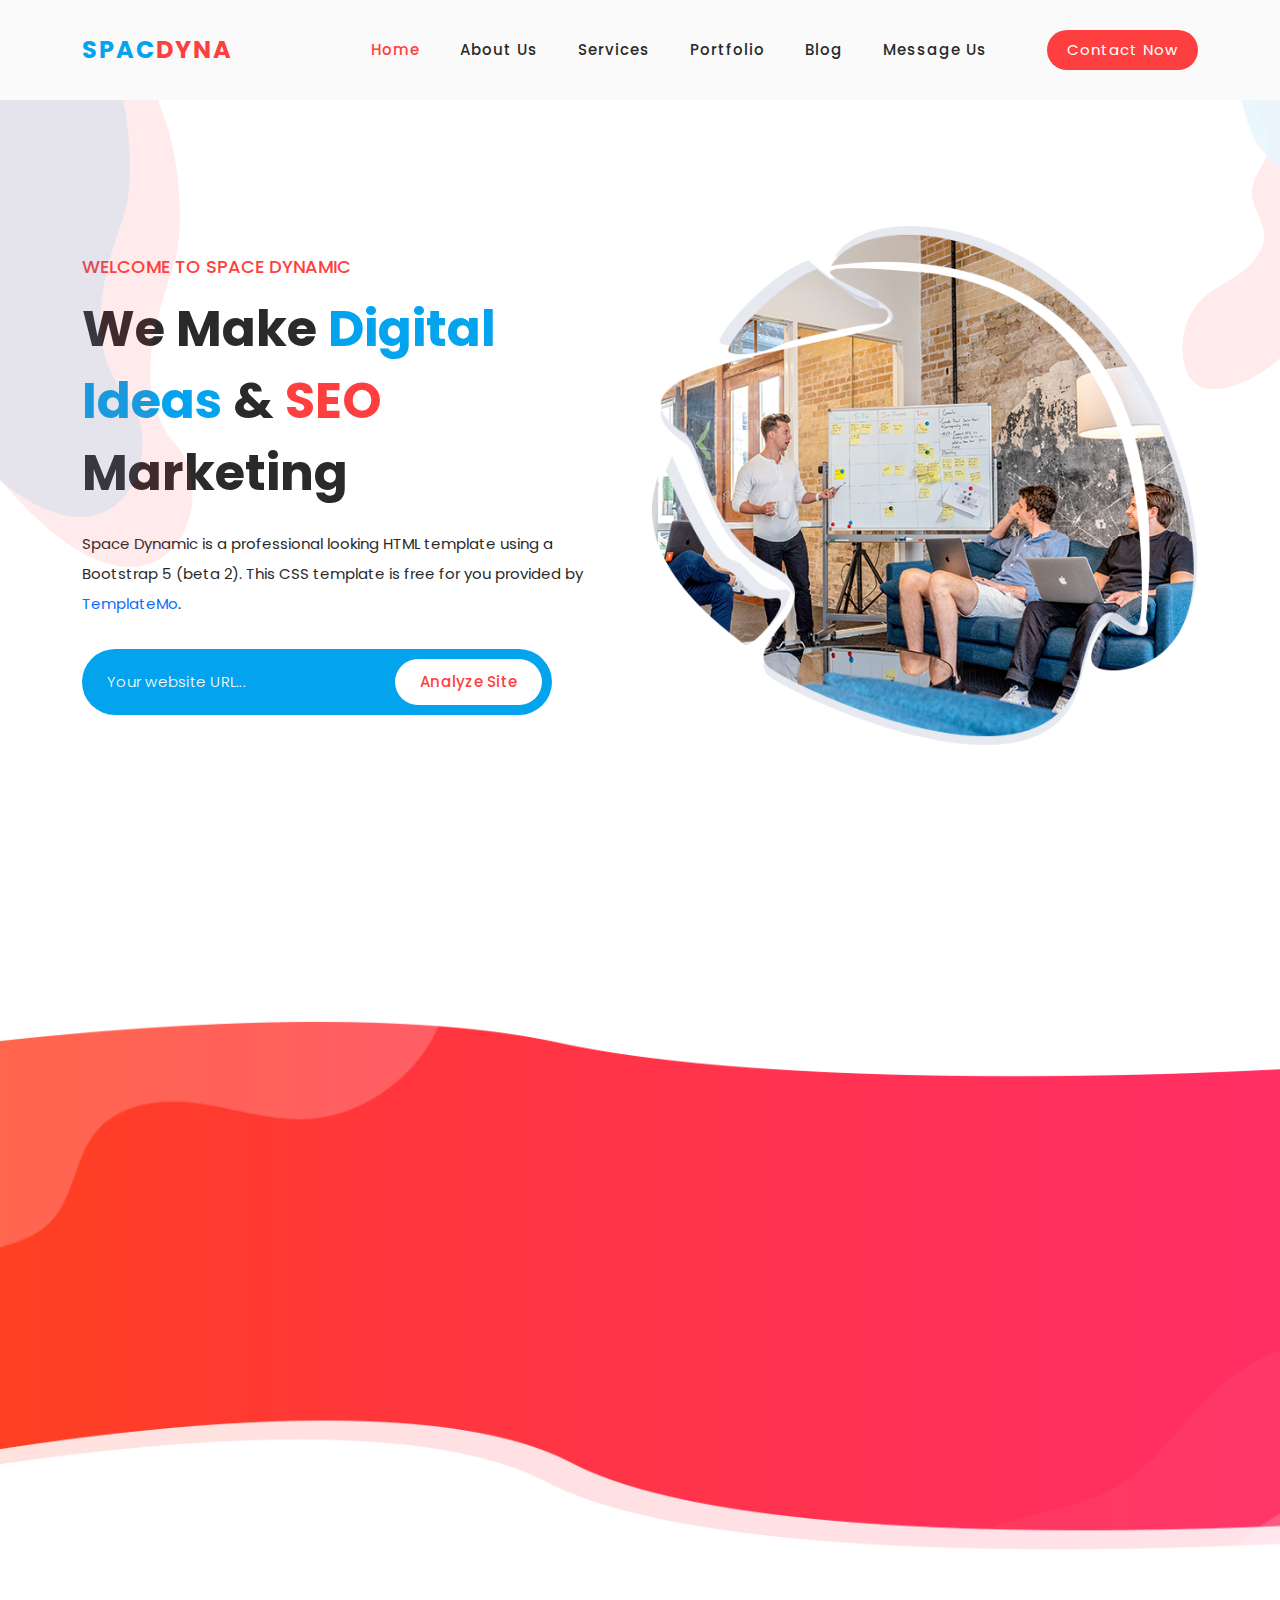
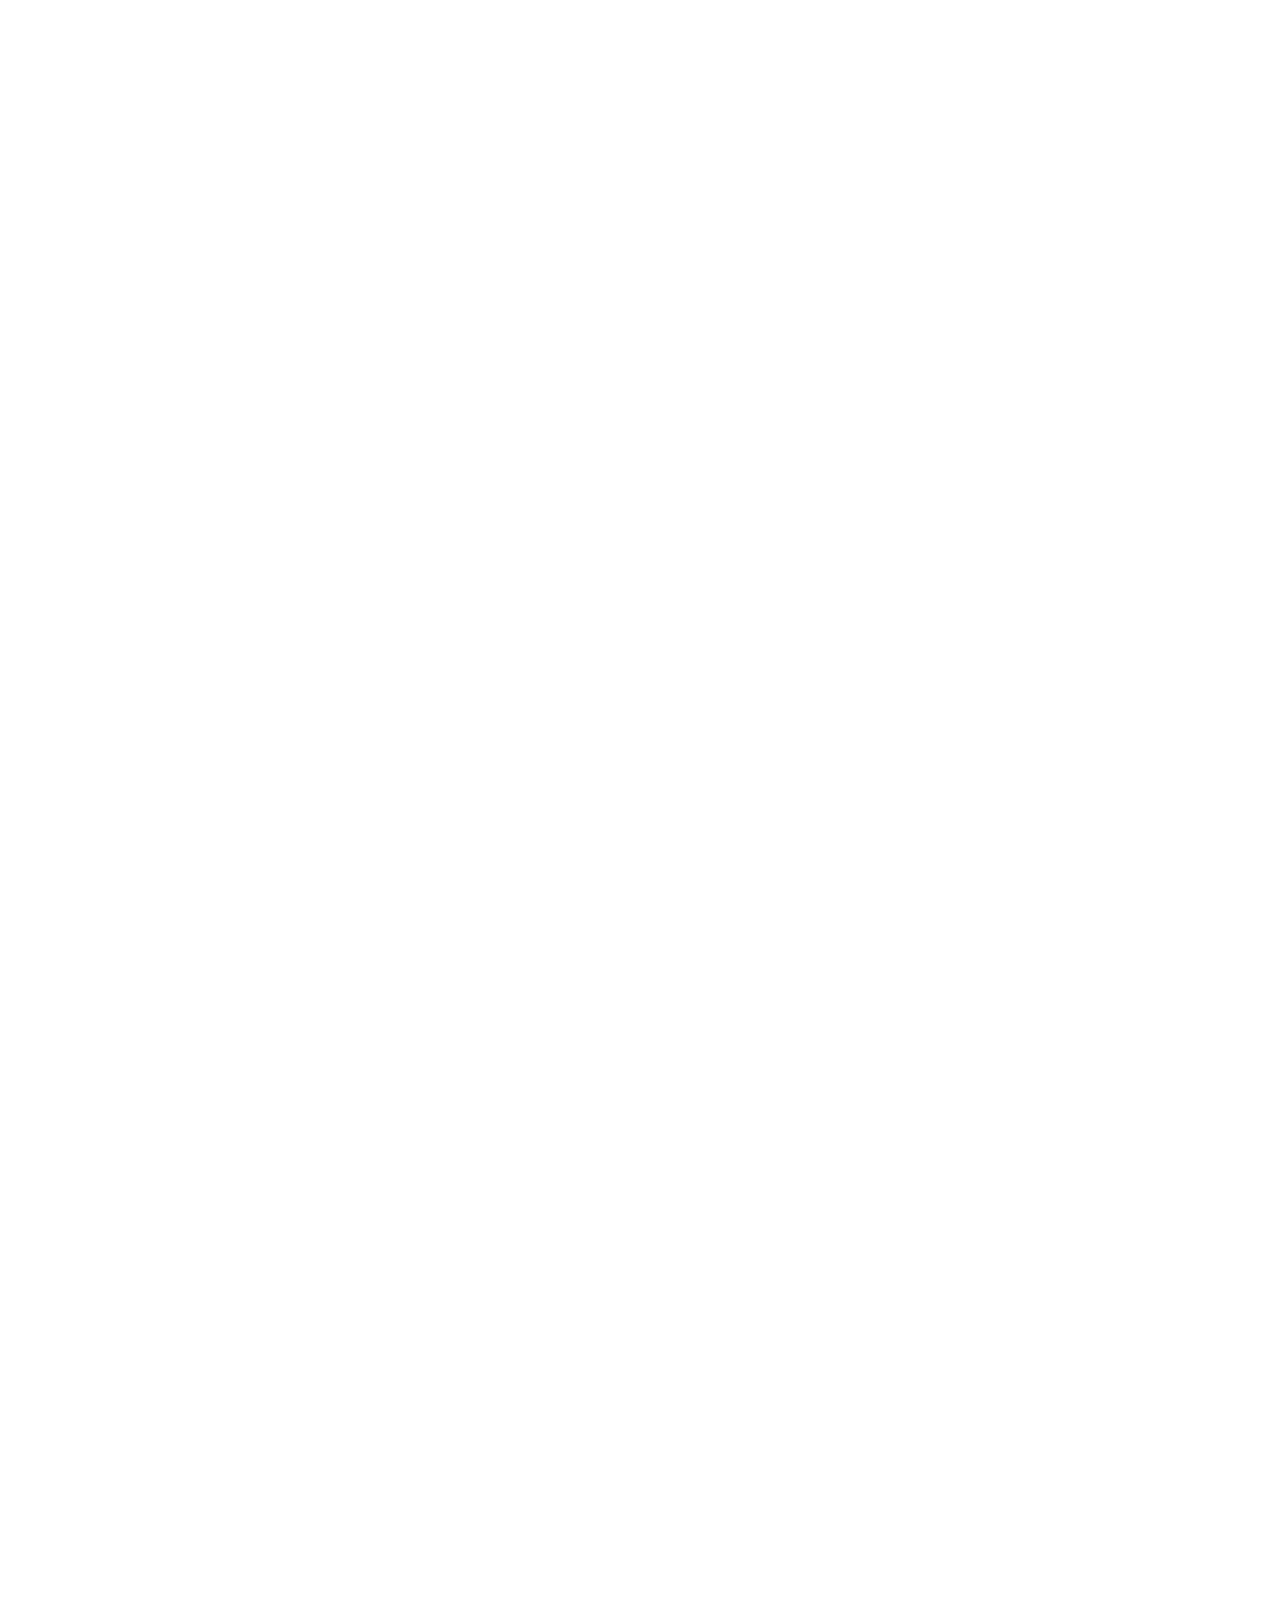
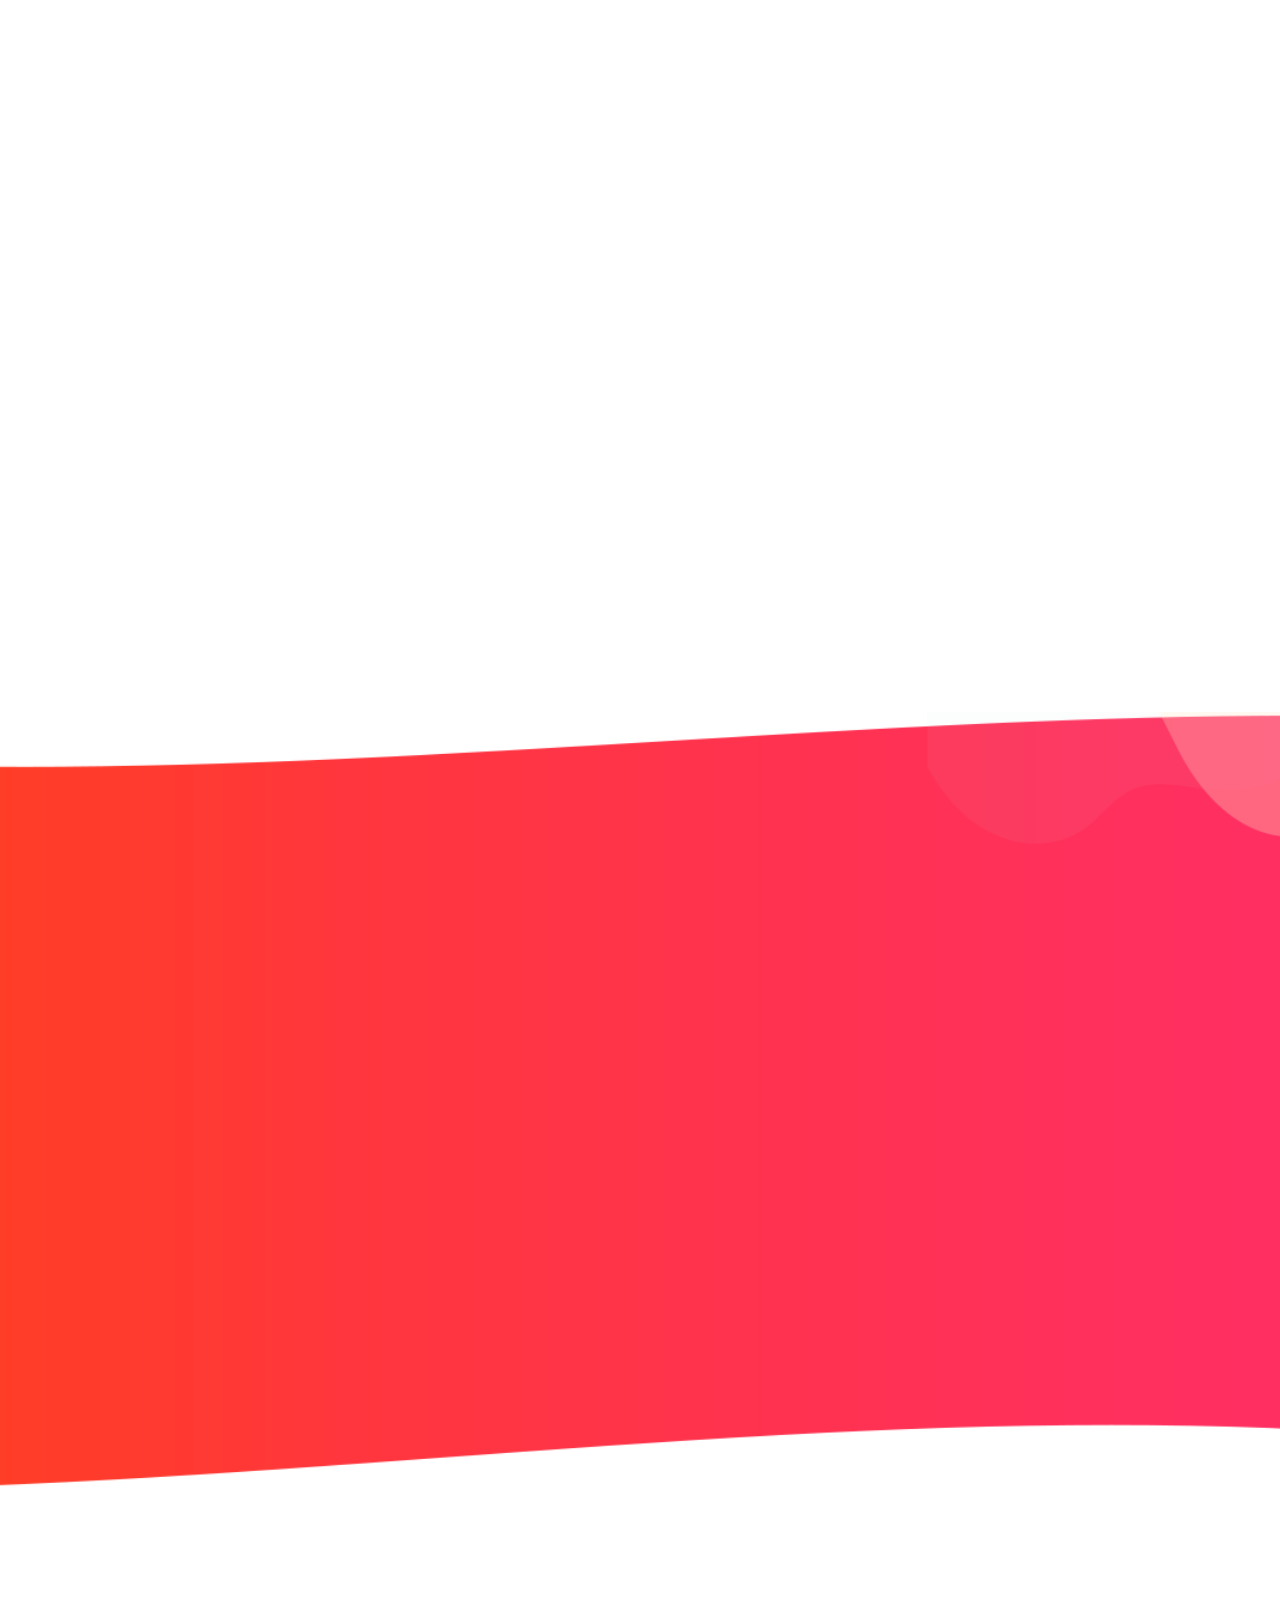
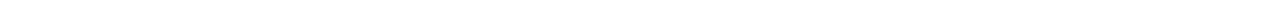
<file: space_dynamic/index.html>
<!DOCTYPE html>
<html lang="en">

  <head>

    <meta charset="UTF-8">
    <meta name="viewport" content="width=device-width, initial-scale=1, shrink-to-fit=no">
    <meta name="description" content="">
    <meta name="author" content="">
    <link rel="preconnect" href="https://fonts.gstatic.com">
    <link href="https://fonts.googleapis.com/css2?family=Poppins:wght@100;200;300;400;500;600;700;800;900&display=swap" rel="stylesheet">

    <title>Space Dynamic - SEO HTML5 Template</title>

    <!-- Bootstrap core CSS -->
    <link href="vendor/bootstrap/css/bootstrap.min.css" rel="stylesheet">

    <!-- Additional CSS Files -->
    <link rel="stylesheet" href="assets/css/fontawesome.css">
    <link rel="stylesheet" href="assets/css/templatemo-space-dynamic.css">
    <link rel="stylesheet" href="assets/css/animated.css">
    <link rel="stylesheet" href="assets/css/owl.css">
<!--
    
TemplateMo 562 Space Dynamic

https://templatemo.com/tm-562-space-dynamic

-->
  </head>

<body>

  <!-- ***** Preloader Start ***** -->
  <div id="js-preloader" class="js-preloader">
    <div class="preloader-inner">
      <span class="dot"></span>
      <div class="dots">
        <span></span>
        <span></span>
        <span></span>
      </div>
    </div>
  </div>
  <!-- ***** Preloader End ***** -->

  <!-- ***** Header Area Start ***** -->
  <header class="header-area header-sticky wow slideInDown" data-wow-duration="0.75s" data-wow-delay="0s">
    <div class="container">
      <div class="row">
        <div class="col-12">
          <nav class="main-nav">
            <!-- ***** Logo Start ***** -->
            <a href="index.html" class="logo">
              <h4>Spac<span>Dyna</span></h4>
            </a>
            <!-- ***** Logo End ***** -->
            <!-- ***** Menu Start ***** -->
            <ul class="nav">
              <li class="scroll-to-section"><a href="#top" class="active">Home</a></li>
              <li class="scroll-to-section"><a href="#about">About Us</a></li>
              <li class="scroll-to-section"><a href="#services">Services</a></li>
              <li class="scroll-to-section"><a href="#portfolio">Portfolio</a></li>
              <li class="scroll-to-section"><a href="#blog">Blog</a></li> 
              <li class="scroll-to-section"><a href="#contact">Message Us</a></li> 
              <li class="scroll-to-section"><div class="main-red-button"><a href="#contact">Contact Now</a></div></li> 
            </ul>        
            <a class='menu-trigger'>
                <span>Menu</span>
            </a>
            <!-- ***** Menu End ***** -->
          </nav>
        </div>
      </div>
    </div>
  </header>
  <!-- ***** Header Area End ***** -->

  <div class="main-banner wow fadeIn" id="top" data-wow-duration="1s" data-wow-delay="0.5s">
    <div class="container">
      <div class="row">
        <div class="col-lg-12">
          <div class="row">
            <div class="col-lg-6 align-self-center">
              <div class="left-content header-text wow fadeInLeft" data-wow-duration="1s" data-wow-delay="1s">
                <h6>Welcome to Space Dynamic</h6>
                <h2>We Make <em>Digital Ideas</em> &amp; <span>SEO</span> Marketing</h2>
                <p>Space Dynamic is a professional looking HTML template using a Bootstrap 5 (beta 2). This CSS template is free for you provided by <a rel="nofollow" href="https://templatemo.com/page/1" target="_parent">TemplateMo</a>.</p>
                <form id="search" action="#" method="GET">
                  <fieldset>
                    <input type="address" name="address" class="email" placeholder="Your website URL..." autocomplete="on" required>
                  </fieldset>
                  <fieldset>
                    <button type="submit" class="main-button">Analyze Site</button>
                  </fieldset>
                </form>
              </div>
            </div>
            <div class="col-lg-6">
              <div class="right-image wow fadeInRight" data-wow-duration="1s" data-wow-delay="0.5s">
                <img src="assets/images/banner-right-image.png" alt="team meeting">
              </div>
            </div>
          </div>
        </div>
      </div>
    </div>
  </div>

  <div id="about" class="about-us section">
    <div class="container">
      <div class="row">
        <div class="col-lg-4">
          <div class="left-image wow fadeIn" data-wow-duration="1s" data-wow-delay="0.2s">
            <img src="assets/images/about-left-image.png" alt="person graphic">
          </div>
        </div>
        <div class="col-lg-8 align-self-center">
          <div class="services">
            <div class="row">
              <div class="col-lg-6">
                <div class="item wow fadeIn" data-wow-duration="1s" data-wow-delay="0.5s">
                  <div class="icon">
                    <img src="assets/images/service-icon-01.png" alt="reporting">
                  </div>
                  <div class="right-text">
                    <h4>Data Analysis</h4>
                    <p>Lorem ipsum dolor sit amet, ctetur aoi adipiscing eliter</p>
                  </div>
                </div>
              </div>
              <div class="col-lg-6">
                <div class="item wow fadeIn" data-wow-duration="1s" data-wow-delay="0.7s">
                  <div class="icon">
                    <img src="assets/images/service-icon-02.png" alt="">
                  </div>
                  <div class="right-text">
                    <h4>Data Reporting</h4>
                    <p>Lorem ipsum dolor sit amet, ctetur aoi adipiscing eliter</p>
                  </div>
                </div>
              </div>
              <div class="col-lg-6">
                <div class="item wow fadeIn" data-wow-duration="1s" data-wow-delay="0.9s">
                  <div class="icon">
                    <img src="assets/images/service-icon-03.png" alt="">
                  </div>
                  <div class="right-text">
                    <h4>Web Analytics</h4>
                    <p>Lorem ipsum dolor sit amet, ctetur aoi adipiscing eliter</p>
                  </div>
                </div>
              </div>
              <div class="col-lg-6">
                <div class="item wow fadeIn" data-wow-duration="1s" data-wow-delay="1.1s">
                  <div class="icon">
                    <img src="assets/images/service-icon-04.png" alt="">
                  </div>
                  <div class="right-text">
                    <h4>SEO Suggestions</h4>
                    <p>Lorem ipsum dolor sit amet, ctetur aoi adipiscing eliter</p>
                  </div>
                </div>
              </div>
            </div>
          </div>
        </div>
      </div>
    </div>
  </div>

  <div id="services" class="our-services section">
    <div class="container">
      <div class="row">
        <div class="col-lg-6 align-self-center  wow fadeInLeft" data-wow-duration="1s" data-wow-delay="0.2s">
          <div class="left-image">
            <img src="assets/images/services-left-image.png" alt="">
          </div>
        </div>
        <div class="col-lg-6 wow fadeInRight" data-wow-duration="1s" data-wow-delay="0.2s">
          <div class="section-heading">
            <h2>Grow your website with our <em>SEO</em> service &amp; <span>Project</span> Ideas</h2>
            <p>Space Dynamic HTML5 template is free to use for your website projects. However, you are not permitted to redistribute the template ZIP file on any CSS template collection websites. Please contact us for more information. Thank you for your kind cooperation.</p>
          </div>
          <div class="row">
            <div class="col-lg-12">
              <div class="first-bar progress-skill-bar">
                <h4>Website Analysis</h4>
                <span>84%</span>
                <div class="filled-bar"></div>
                <div class="full-bar"></div>
              </div>
            </div>
            <div class="col-lg-12">
              <div class="second-bar progress-skill-bar">
                <h4>SEO Reports</h4>
                <span>88%</span>
                <div class="filled-bar"></div>
                <div class="full-bar"></div>
              </div>
            </div>
            <div class="col-lg-12">
              <div class="third-bar progress-skill-bar">
                <h4>Page Optimizations</h4>
                <span>94%</span>
                <div class="filled-bar"></div>
                <div class="full-bar"></div>
              </div>
            </div>
          </div>
        </div>
      </div>
    </div>
  </div>

  <div id="portfolio" class="our-portfolio section">
    <div class="container">
      <div class="row">
        <div class="col-lg-6 offset-lg-3">
          <div class="section-heading  wow bounceIn" data-wow-duration="1s" data-wow-delay="0.2s">
            <h2>See What Our Agency <em>Offers</em> &amp; What We <span>Provide</span></h2>
          </div>
        </div>
      </div>
      <div class="row">
        <div class="col-lg-3 col-sm-6">
          <a href="#">
            <div class="item wow bounceInUp" data-wow-duration="1s" data-wow-delay="0.3s">
              <div class="hidden-content">
                <h4>SEO Analysis</h4>
                <p>Lorem ipsum dolor sit ameti ctetur aoi adipiscing eto.</p>
              </div>
              <div class="showed-content">
                <img src="assets/images/portfolio-image.png" alt="">
              </div>
            </div>
          </a>
        </div>
        <div class="col-lg-3 col-sm-6">
          <a href="#">
            <div class="item wow bounceInUp" data-wow-duration="1s" data-wow-delay="0.4s">
              <div class="hidden-content">
                <h4>Website Reporting</h4>
                <p>Lorem ipsum dolor sit ameti ctetur aoi adipiscing eto.</p>
              </div>
              <div class="showed-content">
                <img src="assets/images/portfolio-image.png" alt="">
              </div>
            </div>
          </a>
        </div>
        <div class="col-lg-3 col-sm-6">
          <a href="#">
            <div class="item wow bounceInUp" data-wow-duration="1s" data-wow-delay="0.5s">
              <div class="hidden-content">
                <h4>Performance Tests</h4>
                <p>Lorem ipsum dolor sit ameti ctetur aoi adipiscing eto.</p>
              </div>
              <div class="showed-content">
                <img src="assets/images/portfolio-image.png" alt="">
              </div>
            </div>
          </a>
        </div>
        <div class="col-lg-3 col-sm-6">
          <a href="#">
            <div class="item wow bounceInUp" data-wow-duration="1s" data-wow-delay="0.6s">
              <div class="hidden-content">
                <h4>Data Analysis</h4>
                <p>Lorem ipsum dolor sit ameti ctetur aoi adipiscing eto.</p>
              </div>
              <div class="showed-content">
                <img src="assets/images/portfolio-image.png" alt="">
              </div>
            </div>
          </a>
        </div>
      </div>
    </div>
  </div>

  <div id="blog" class="our-blog section">
    <div class="container">
      <div class="row">
        <div class="col-lg-6 wow fadeInDown" data-wow-duration="1s" data-wow-delay="0.25s">
          <div class="section-heading">
            <h2>Check Out What Is <em>Trending</em> In Our Latest <span>News</span></h2>
          </div>
        </div>
        <div class="col-lg-6 wow fadeInDown" data-wow-duration="1s" data-wow-delay="0.25s">
          <div class="top-dec">
            <img src="assets/images/blog-dec.png" alt="">
          </div>
        </div>
      </div>
      <div class="row">
        <div class="col-lg-6 wow fadeInUp" data-wow-duration="1s" data-wow-delay="0.25s">
          <div class="left-image">
            <a href="#"><img src="assets/images/big-blog-thumb.jpg" alt="Workspace Desktop"></a>
            <div class="info">
              <div class="inner-content">
                <ul>
                  <li><i class="fa fa-calendar"></i> 24 Mar 2021</li>
                  <li><i class="fa fa-users"></i> TemplateMo</li>
                  <li><i class="fa fa-folder"></i> Branding</li>
                </ul>
                <a href="#"><h4>SEO Agency &amp; Digital Marketing</h4></a>
                <p>Lorem ipsum dolor sit amet, consectetur and sed doer ket eismod tempor incididunt ut labore et dolore magna...</p>
                <div class="main-blue-button">
                  <a href="#">Discover More</a>
                </div>
              </div>
            </div>
          </div>
        </div>
        <div class="col-lg-6 wow fadeInUp" data-wow-duration="1s" data-wow-delay="0.25s">
          <div class="right-list">
            <ul>
              <li>
                <div class="left-content align-self-center">
                  <span><i class="fa fa-calendar"></i> 18 Mar 2021</span>
                  <a href="#"><h4>New Websites &amp; Backlinks</h4></a>
                  <p>Lorem ipsum dolor sit amsecteturii and sed doer ket eismod...</p>
                </div>
                <div class="right-image">
                  <a href="#"><img src="assets/images/blog-thumb-01.jpg" alt=""></a>
                </div>
              </li>
              <li>
                <div class="left-content align-self-center">
                  <span><i class="fa fa-calendar"></i> 14 Mar 2021</span>
                  <a href="#"><h4>SEO Analysis &amp; Content Ideas</h4></a>
                  <p>Lorem ipsum dolor sit amsecteturii and sed doer ket eismod...</p>
                </div>
                <div class="right-image">
                  <a href="#"><img src="assets/images/blog-thumb-01.jpg" alt=""></a>
                </div>
              </li>
              <li>
                <div class="left-content align-self-center">
                  <span><i class="fa fa-calendar"></i> 06 Mar 2021</span>
                  <a href="#"><h4>SEO Tips &amp; Digital Marketing</h4></a>
                  <p>Lorem ipsum dolor sit amsecteturii and sed doer ket eismod...</p>
                </div>
                <div class="right-image">
                  <a href="#"><img src="assets/images/blog-thumb-01.jpg" alt=""></a>
                </div>
              </li>
            </ul>
          </div>
        </div>
      </div>
    </div>
  </div>

  <div id="contact" class="contact-us section">
    <div class="container">
      <div class="row">
        <div class="col-lg-6 align-self-center wow fadeInLeft" data-wow-duration="0.5s" data-wow-delay="0.25s">
          <div class="section-heading">
            <h2>Feel Free To Send Us a Message About Your Website Needs</h2>
            <p>Lorem ipsum dolor sit amet, consectetur adipiscing elit, sed doer ket eismod tempor incididunt ut labore et dolores</p>
            <div class="phone-info">
              <h4>For any enquiry, Call Us: <span><i class="fa fa-phone"></i> <a href="#">010-020-0340</a></span></h4>
            </div>
          </div>
        </div>
        <div class="col-lg-6 wow fadeInRight" data-wow-duration="0.5s" data-wow-delay="0.25s">
          <form id="contact" action="" method="post">
            <div class="row">
              <div class="col-lg-6">
                <fieldset>
                  <input type="name" name="name" id="name" placeholder="Name" autocomplete="on" required>
                </fieldset>
              </div>
              <div class="col-lg-6">
                <fieldset>
                  <input type="surname" name="surname" id="surname" placeholder="Surname" autocomplete="on" required>
                </fieldset>
              </div>
              <div class="col-lg-12">
                <fieldset>
                  <input type="text" name="email" id="email" pattern="[^ @]*@[^ @]*" placeholder="Your Email" required="">
                </fieldset>
              </div>
              <div class="col-lg-12">
                <fieldset>
                  <textarea name="message" type="text" class="form-control" id="message" placeholder="Message" required=""></textarea>  
                </fieldset>
              </div>
              <div class="col-lg-12">
                <fieldset>
                  <button type="submit" id="form-submit" class="main-button ">Send Message</button>
                </fieldset>
              </div>
            </div>
            <div class="contact-dec">
              <img src="assets/images/contact-decoration.png" alt="">
            </div>
          </form>
        </div>
      </div>
    </div>
  </div>

  <footer>
    <div class="container">
      <div class="row">
        <div class="col-lg-12 wow fadeIn" data-wow-duration="1s" data-wow-delay="0.25s">
          <p>© Copyright 2021 Space Dynamic Co. All Rights Reserved. 
          
          <br>Design: <a rel="nofollow" href="https://templatemo.com">TemplateMo</a></p>
        </div>
      </div>
    </div>
  </footer>
  <!-- Scripts -->
  <script src="vendor/jquery/jquery.min.js"></script>
  <script src="vendor/bootstrap/js/bootstrap.bundle.min.js"></script>
  <script src="assets/js/owl-carousel.js"></script>
  <script src="assets/js/animation.js"></script>
  <script src="assets/js/imagesloaded.js"></script>
  <script src="assets/js/templatemo-custom.js"></script>

</body>
</html>
</file>
<file: space_dynamic/assets/css/templatemo-space-dynamic.css>
/* 

TemplateMo 562 Space Dynamic

https://templatemo.com/tm-562-space-dynamic

*/

/* ---------------------------------------------
Table of contents
------------------------------------------------
01. font & reset css
02. reset
03. global styles
04. header
05. banner
06. features
07. testimonials
08. contact
09. footer
10. preloader
11. search
12. portfolio

--------------------------------------------- */
/* 
---------------------------------------------
font & reset css
--------------------------------------------- 
*/
@import url('https://fonts.googleapis.com/css2?family=Poppins:wght@100;200;300;400;500;600;700;800;900&display=swap');
/* 
---------------------------------------------
reset
--------------------------------------------- 
*/
html, body, div, span, applet, object, iframe, h1, h2, h3, h4, h5, h6, p, blockquote, div
pre, a, abbr, acronym, address, big, cite, code, del, dfn, em, font, img, ins, kbd, q,
s, samp, small, strike, strong, sub, sup, tt, var, b, u, i, center, dl, dt, dd, ol, ul, li,
figure, header, nav, section, article, aside, footer, figcaption {
  margin: 0;
  padding: 0;
  border: 0;
  outline: 0;
}

/* clear fix */
.grid:after {
  content: '';
  display: block;
  clear: both;
}

/* ---- .grid-item ---- */

.grid-sizer,
.grid-item {
  width: 50%;
}

.grid-item {
  float: left;
}

.grid-item img {
  display: block;
  max-width: 100%;
}

.clearfix:after {
  content: ".";
  display: block;
  clear: both;
  visibility: hidden;
  line-height: 0;
  height: 0;
}

.clearfix {
  display: inline-block;
}

html[xmlns] .clearfix {
  display: block;
}

* html .clearfix {
  height: 1%;
}

ul, li {
  padding: 0;
  margin: 0;
  list-style: none;
}

header, nav, section, article, aside, footer, hgroup {
  display: block;
}

* {
  box-sizing: border-box;
}

html, body {
  font-family: 'Poppins', sans-serif;
  font-weight: 400;
  background-color: #fff;
  -ms-text-size-adjust: 100%;
  -webkit-font-smoothing: antialiased;
  -moz-osx-font-smoothing: grayscale;
}

a {
  text-decoration: none !important;
}

h1, h2, h3, h4, h5, h6 {
  margin-top: 0px;
  margin-bottom: 0px;
}

ul {
  margin-bottom: 0px;
}

p {
  font-size: 15px;
  line-height: 30px;
  color: #2a2a2a;
}

img {
  width: 100%;
  overflow: hidden;
}

/* 
---------------------------------------------
global styles
--------------------------------------------- 
*/
html,
body {
  background: #fff;
  font-family: 'Poppins', sans-serif;
}

::selection {
  background: #03a4ed;
  color: #fff;
}

::-moz-selection {
  background: #03a4ed;
  color: #fff;
}

@media (max-width: 991px) {
  html, body {
    overflow-x: hidden;
  }
  .mobile-top-fix {
    margin-top: 30px;
    margin-bottom: 0px;
  }
  .mobile-bottom-fix {
    margin-bottom: 30px;
  }
  .mobile-bottom-fix-big {
    margin-bottom: 60px;
  }
}

.page-section {
  margin-top: 120px;
}

.section-heading h2 {
  font-size: 30px;
  text-transform: capitalize;
  color: #2a2a2a;
  font-weight: 700;
  letter-spacing: 0.25px;
  position: relative;
  z-index: 2;
  line-height: 44px;
}

.section-heading h2 em {
  font-style: normal;
  color: #03a4ed;
}

.section-heading h2 span {
  color: #fe3f40;
}

.main-blue-button a {
  display: inline-block;
  background-color: #03a4ed;
  font-size: 15px;
  font-weight: 400;
  color: #fff;
  text-transform: capitalize;
  padding: 12px 25px;
  border-radius: 23px;
  letter-spacing: 0.25px;
}

.main-red-button a {
  display: inline-block;
  background-color: #fe3f40;
  font-size: 15px;
  font-weight: 400;
  color: #fff;
  text-transform: capitalize;
  padding: 12px 25px;
  border-radius: 23px;
  letter-spacing: 0.25px;
}

.main-white-button a {
  display: inline-block;
  background-color: #fff;
  font-size: 15px;
  font-weight: 400;
  color: #fe3f40;
  text-transform: capitalize;
  padding: 12px 25px;
  border-radius: 23px;
  letter-spacing: 0.25px;
}

/* 
---------------------------------------------
header
--------------------------------------------- 
*/

.background-header {
  background-color: #fff!important;
  height: 80px!important;
  position: fixed!important;
  top: 0px;
  left: 0px;
  right: 0px;
  box-shadow: 0px 0px 10px rgba(0,0,0,0.15)!important;
}

.background-header .logo,
.background-header .main-nav .nav li a {
  color: #1e1e1e!important;
}

.background-header .main-nav .nav li:hover a {
  color: #fe3f40!important;
}

.background-header .nav li a.active {
  color: #fe3f40!important;
}

.header-area {
  background-color: #fafafa;
  position: absolute;
  top: 0px;
  left: 0px;
  right: 0px;
  z-index: 100;
  height: 100px;
  -webkit-transition: all .5s ease 0s;
  -moz-transition: all .5s ease 0s;
  -o-transition: all .5s ease 0s;
  transition: all .5s ease 0s;
}

.header-area .main-nav {
  min-height: 80px;
  background: transparent;
}

.header-area .main-nav .logo {
  line-height: 100px;
  color: #fff;
  font-size: 24px;
  font-weight: 700;
  text-transform: uppercase;
  letter-spacing: 2px;
  float: left;
  -webkit-transition: all 0.3s ease 0s;
  -moz-transition: all 0.3s ease 0s;
  -o-transition: all 0.3s ease 0s;
  transition: all 0.3s ease 0s;
}

.header-area .main-nav .logo h4 {
    font-size: 24px;
    font-weight: 700;
    text-transform: uppercase;
    color: #03a4ed;
    line-height: 100px;
    float: left;
    -webkit-transition: all 0.3s ease 0s;
    -moz-transition: all 0.3s ease 0s;
    -o-transition: all 0.3s ease 0s;
    transition: all 0.3s ease 0s;
}

.logo h4 span {
  color: #fe3f40;
}

.background-header .main-nav .logo h4 {
  line-height: 80px;
}

.background-header .main-nav .nav {
  margin-top: 20px !important;
}

.header-area .main-nav .nav {
  float: right;
  margin-top: 30px;
  margin-right: 0px;
  background-color: transparent;
  -webkit-transition: all 0.3s ease 0s;
  -moz-transition: all 0.3s ease 0s;
  -o-transition: all 0.3s ease 0s;
  transition: all 0.3s ease 0s;
  position: relative;
  z-index: 999;
}

.header-area .main-nav .nav li {
  padding-left: 20px;
  padding-right: 20px;
}

.header-area .main-nav .nav li:last-child {
  padding-right: 0px;
  padding-left: 40px;
}

.header-area .main-nav .nav li:last-child a ,
.background-header .main-nav .nav li:last-child a {
  color: #fff !important;
  padding: 0px 20px;
  font-weight: 400;
}

.header-area .main-nav .nav li:last-child a:hover,
.header-area .main-nav .nav li:last-child a.active {
  color: #fff !important;
}

.header-area .main-nav .nav li a {
  display: block;
  font-weight: 500;
  font-size: 15px;
  color: #2a2a2a;
  text-transform: capitalize;
  -webkit-transition: all 0.3s ease 0s;
  -moz-transition: all 0.3s ease 0s;
  -o-transition: all 0.3s ease 0s;
  transition: all 0.3s ease 0s;
  height: 40px;
  line-height: 40px;
  border: transparent;
  letter-spacing: 1px;
}

.header-area .main-nav .nav li a {
  color: #2a2a2a;
}

.header-area .main-nav .nav li:hover a,
.header-area .main-nav .nav li a.active {
  color: #fe3f40!important;
}

.background-header .main-nav .nav li:hover a,
.background-header .main-nav .nav li a.active {
  color: #fe3f40!important;
  opacity: 1;
}

.header-area .main-nav .nav li:last-child a:hover ,
.background-header .main-nav .nav li:last-child a:hover {
  background-color: #03a4ed;
}

.header-area .main-nav .nav li.submenu {
  position: relative;
  padding-right: 30px;
}

.header-area .main-nav .nav li.submenu:after {
  font-family: FontAwesome;
  content: "\f107";
  font-size: 12px;
  color: #2a2a2a;
  position: absolute;
  right: 18px;
  top: 12px;
}

.background-header .main-nav .nav li.submenu:after {
  color: #2a2a2a;
}

.header-area .main-nav .nav li.submenu ul {
  position: absolute;
  width: 200px;
  box-shadow: 0 2px 28px 0 rgba(0, 0, 0, 0.06);
  overflow: hidden;
  top: 50px;
  opacity: 0;
  transform: translateY(+2em);
  visibility: hidden;
  z-index: -1;
  transition: all 0.3s ease-in-out 0s, visibility 0s linear 0.3s, z-index 0s linear 0.01s;
}

.header-area .main-nav .nav li.submenu ul li {
  margin-left: 0px;
  padding-left: 0px;
  padding-right: 0px;
}

.header-area .main-nav .nav li.submenu ul li a {
  opacity: 1;
  display: block;
  background: #f7f7f7;
  color: #2a2a2a!important;
  padding-left: 20px;
  height: 40px;
  line-height: 40px;
  -webkit-transition: all 0.3s ease 0s;
  -moz-transition: all 0.3s ease 0s;
  -o-transition: all 0.3s ease 0s;
  transition: all 0.3s ease 0s;
  position: relative;
  font-size: 13px;
  font-weight: 400;
  border-bottom: 1px solid #eee;
}

.header-area .main-nav .nav li.submenu ul li a:hover {
  background: #fff;
  color: #fe3f40!important;
  padding-left: 25px;
}

.header-area .main-nav .nav li.submenu ul li a:hover:before {
  width: 3px;
}

.header-area .main-nav .nav li.submenu:hover ul {
  visibility: visible;
  opacity: 1;
  z-index: 1;
  transform: translateY(0%);
  transition-delay: 0s, 0s, 0.3s;
}

.header-area .main-nav .menu-trigger {
  cursor: pointer;
  display: block;
  position: absolute;
  top: 33px;
  width: 32px;
  height: 40px;
  text-indent: -9999em;
  z-index: 99;
  right: 40px;
  display: none;
}

.background-header .main-nav .menu-trigger {
  top: 23px;
}

.header-area .main-nav .menu-trigger span,
.header-area .main-nav .menu-trigger span:before,
.header-area .main-nav .menu-trigger span:after {
  -moz-transition: all 0.4s;
  -o-transition: all 0.4s;
  -webkit-transition: all 0.4s;
  transition: all 0.4s;
  background-color: #1e1e1e;
  display: block;
  position: absolute;
  width: 30px;
  height: 2px;
  left: 0;
}

.background-header .main-nav .menu-trigger span,
.background-header .main-nav .menu-trigger span:before,
.background-header .main-nav .menu-trigger span:after {
  background-color: #1e1e1e;
}

.header-area .main-nav .menu-trigger span:before,
.header-area .main-nav .menu-trigger span:after {
  -moz-transition: all 0.4s;
  -o-transition: all 0.4s;
  -webkit-transition: all 0.4s;
  transition: all 0.4s;
  background-color: #1e1e1e;
  display: block;
  position: absolute;
  width: 30px;
  height: 2px;
  left: 0;
  width: 75%;
}

.background-header .main-nav .menu-trigger span:before,
.background-header .main-nav .menu-trigger span:after {
  background-color: #1e1e1e;
}

.header-area .main-nav .menu-trigger span:before,
.header-area .main-nav .menu-trigger span:after {
  content: "";
}

.header-area .main-nav .menu-trigger span {
  top: 16px;
}

.header-area .main-nav .menu-trigger span:before {
  -moz-transform-origin: 33% 100%;
  -ms-transform-origin: 33% 100%;
  -webkit-transform-origin: 33% 100%;
  transform-origin: 33% 100%;
  top: -10px;
  z-index: 10;
}

.header-area .main-nav .menu-trigger span:after {
  -moz-transform-origin: 33% 0;
  -ms-transform-origin: 33% 0;
  -webkit-transform-origin: 33% 0;
  transform-origin: 33% 0;
  top: 10px;
}

.header-area .main-nav .menu-trigger.active span,
.header-area .main-nav .menu-trigger.active span:before,
.header-area .main-nav .menu-trigger.active span:after {
  background-color: transparent;
  width: 100%;
}

.header-area .main-nav .menu-trigger.active span:before {
  -moz-transform: translateY(6px) translateX(1px) rotate(45deg);
  -ms-transform: translateY(6px) translateX(1px) rotate(45deg);
  -webkit-transform: translateY(6px) translateX(1px) rotate(45deg);
  transform: translateY(6px) translateX(1px) rotate(45deg);
  background-color: #1e1e1e;
}

.background-header .main-nav .menu-trigger.active span:before {
  background-color: #1e1e1e;
}

.header-area .main-nav .menu-trigger.active span:after {
  -moz-transform: translateY(-6px) translateX(1px) rotate(-45deg);
  -ms-transform: translateY(-6px) translateX(1px) rotate(-45deg);
  -webkit-transform: translateY(-6px) translateX(1px) rotate(-45deg);
  transform: translateY(-6px) translateX(1px) rotate(-45deg);
  background-color: #1e1e1e;
}

.background-header .main-nav .menu-trigger.active span:after {
  background-color: #1e1e1e;
}

.header-area.header-sticky {
  min-height: 80px;
}

.header-area .nav {
  margin-top: 30px;
}

.header-area.header-sticky .nav li a.active {
  color: #fe3f40;
}

@media (max-width: 1200px) {
  .header-area .main-nav .nav li {
    padding-left: 12px;
    padding-right: 12px;
  }
  .header-area .main-nav:before {
    display: none;
  }
}

@media (max-width: 992px) {
  .header-area .main-nav .nav li:last-child  ,
  .background-header .main-nav .nav li:last-child {
    display: none;
  }
  .header-area .main-nav .nav li:nth-child(6),
  .background-header .main-nav .nav li:nth-child(6) {
    padding-right: 0px;
  }
}

@media (max-width: 767px) {
  .background-header .main-nav .nav {
    margin-top: 80px !important;
  }
  .header-area .main-nav .logo {
    color: #1e1e1e;
  }
  .header-area.header-sticky .nav li a:hover,
  .header-area.header-sticky .nav li a.active {
    color: #fe3f40!important;
    opacity: 1;
  }
  .header-area.header-sticky .nav li.search-icon a {
    width: 100%;
  }
  .header-area {
    background-color: #f7f7f7;
    padding: 0px 15px;
    height: 100px;
    box-shadow: none;
    text-align: center;
  }
  .header-area .container {
    padding: 0px;
  }
  .header-area .logo {
    margin-left: 30px;
  }
  .header-area .menu-trigger {
    display: block !important;
  }
  .header-area .main-nav {
    overflow: hidden;
  }
  .header-area .main-nav .nav {
    float: none;
    width: 100%;
    display: none;
    -webkit-transition: all 0s ease 0s;
    -moz-transition: all 0s ease 0s;
    -o-transition: all 0s ease 0s;
    transition: all 0s ease 0s;
    margin-left: 0px;
  }
  .background-header .nav {
    margin-top: 80px;
  }
  .header-area .main-nav .nav li:first-child {
    border-top: 1px solid #eee;
  }
  .header-area.header-sticky .nav {
    margin-top: 100px;
  }
  .header-area .main-nav .nav li {
    width: 100%;
    background: #fff;
    border-bottom: 1px solid #e7e7e7;
    padding-left: 0px !important;
    padding-right: 0px !important;
  }
  .header-area .main-nav .nav li a {
    height: 50px !important;
    line-height: 50px !important;
    padding: 0px !important;
    border: none !important;
    background: #f7f7f7 !important;
    color: #191a20 !important;
  }
  .header-area .main-nav .nav li a:hover {
    background: #eee !important;
    color: #fe3f40!important;
  }
  .header-area .main-nav .nav li.submenu ul {
    position: relative;
    visibility: inherit;
    opacity: 1;
    z-index: 1;
    transform: translateY(0%);
    transition-delay: 0s, 0s, 0.3s;
    top: 0px;
    width: 100%;
    box-shadow: none;
    height: 0px;
  }
  .header-area .main-nav .nav li.submenu ul li a {
    font-size: 12px;
    font-weight: 400;
  }
  .header-area .main-nav .nav li.submenu ul li a:hover:before {
    width: 0px;
  }
  .header-area .main-nav .nav li.submenu ul.active {
    height: auto !important;
  }
  .header-area .main-nav .nav li.submenu:after {
    color: #3B566E;
    right: 25px;
    font-size: 14px;
    top: 15px;
  }
  .header-area .main-nav .nav li.submenu:hover ul, .header-area .main-nav .nav li.submenu:focus ul {
    height: 0px;
  }
}

@media (min-width: 767px) {
  .header-area .main-nav .nav {
    display: flex !important;
  }
}

/* 
---------------------------------------------
preloader
--------------------------------------------- 
*/

.js-preloader {
    position: fixed;
    top: 0;
    left: 0;
    right: 0;
    bottom: 0;
    background-color: #fff;
    display: -webkit-box;
    display: flex;
    -webkit-box-align: center;
    align-items: center;
    -webkit-box-pack: center;
    justify-content: center;
    opacity: 1;
    visibility: visible;
    z-index: 9999;
    -webkit-transition: opacity 0.25s ease;
    transition: opacity 0.25s ease;
}

.js-preloader.loaded {
    opacity: 0;
    visibility: hidden;
    pointer-events: none;
}

@-webkit-keyframes dot {
    50% {
        -webkit-transform: translateX(96px);
        transform: translateX(96px);
    }
}

@keyframes dot {
    50% {
        -webkit-transform: translateX(96px);
        transform: translateX(96px);
    }
}

@-webkit-keyframes dots {
    50% {
        -webkit-transform: translateX(-31px);
        transform: translateX(-31px);
    }
}

@keyframes dots {
    50% {
        -webkit-transform: translateX(-31px);
        transform: translateX(-31px);
    }
}

.preloader-inner {
    position: relative;
    width: 142px;
    height: 40px;
    background: #fff;
}

.preloader-inner .dot {
    position: absolute;
    width: 16px;
    height: 16px;
    top: 12px;
    left: 15px;
    background: #fe3f40;
    border-radius: 50%;
    -webkit-transform: translateX(0);
    transform: translateX(0);
    -webkit-animation: dot 2.8s infinite;
    animation: dot 2.8s infinite;
}

.preloader-inner .dots {
    -webkit-transform: translateX(0);
    transform: translateX(0);
    margin-top: 12px;
    margin-left: 31px;
    -webkit-animation: dots 2.8s infinite;
    animation: dots 2.8s infinite;
}

.preloader-inner .dots span {
    display: block;
    float: left;
    width: 16px;
    height: 16px;
    margin-left: 16px;
    background: #fe3f40;
    border-radius: 50%;
}



/* 
---------------------------------------------
Banner Style
--------------------------------------------- 
*/

.main-banner {
  background-repeat: no-repeat;
  background-position: center center;
  background-size: cover;
  padding: 226px 0px 120px 0px;
  position: relative;
  overflow: hidden;
}

.main-banner:after {
  content: '';
  background-image: url(../images/baner-dec-left.png);
  background-repeat: no-repeat;
  position: absolute;
  left: 0;
  top: 100px;
  width: 193px;
  height: 467px;
}

.main-banner:before {
  content: '';
  background-image: url(../images/baner-dec-right.png);
  background-repeat: no-repeat;
  position: absolute;
  right: 0;
  top: 100px;
  width: 98px;
  height: 290px;
}

.main-banner .left-content {
  margin-right: 45px;
}

.main-banner .left-content h6 {
  text-transform: uppercase;
  font-size: 18px;
  color: #fe3f40;
  margin-bottom: 15px;
}

.main-banner .left-content h2 {
  font-size: 50px;
  font-weight: 700;
  color: #2a2a2a;
  line-height: 72px;
}

.main-banner .left-content h2 em {
  color: #03a4ed;
  font-style: normal;
}

.main-banner .left-content h2 span {
  color: #fe3f40;
}

.main-banner .left-content p {
  margin: 20px 0px;
}

.main-banner .left-content form {
  margin-top: 30px;
  width: 470px;
  height: 66px;
  position: relative;
}

.main-banner .left-content form button {
  position: absolute;
  right: 10px;
  top: 10px;
  display: inline-block;
  background-color: #fff;
  font-size: 15px;
  font-weight: 500;
  color: #fe3f40;
  text-transform: capitalize;
  padding: 12px 25px;
  border-radius: 23px;
  letter-spacing: 0.25px;
  outline: none;
  border: none;
}

.main-banner .left-content form input {
  width: 470px;
  height: 66px;
  background-color: #03a4ed;
  border-radius: 33px;
  border: none;
  outline: none;
  padding: 0px 25px;
  color: #fff;
  letter-spacing: 0.25px;
  font-size: 15px;
  font-weight: 300;
}

.main-banner .left-content form input::placeholder {
  color: #fff;
}



/* 
---------------------------------------------
About Us Style
--------------------------------------------- 
*/

#about {
  margin-top: 120px;
}

.about-us {
  background-image: url(../images/about-bg.png);
  background-repeat: no-repeat;
  background-position: center center;
  background-size: cover;
  padding: 140px 0px 120px 0px;
}

.about-us .left-image {
  margin-right: 45px;
}

.about-us .services .item {
  margin-bottom: 30px;
}

.about-us .services .item .icon {
  float: left;
  margin-right: 25px;
}

.about-us .services .item .icon img {
  max-width: 70px;
}

.about-us .services .item h4 {
  color: #fff;
  font-size: 20px;
  font-weight: 700;
  margin-bottom: 12px;
}

.about-us .services .item p {
  color: #fff;
}


/* 
---------------------------------------------
Services Style
--------------------------------------------- 
*/

.our-services {
  margin-top: 0px;
  padding-top: 120px;
}

.our-services .left-image {
  margin-right: 45px;
}

.our-services .section-heading h2 {
  margin-right: 100px;
}

.our-services .section-heading p {
  margin-top: 30px;
  margin-bottom: 60px;
}

.our-services .progress-skill-bar {
  margin-bottom: 30px;
  position: relative;
  width: 100%;
}

.our-services .progress-skill-bar span {
  position: absolute;
  top: 0;
  font-size: 18px;
  font-weight: 600;
  color: #03a4ed;
}

.our-services .first-bar span {
  left: 69%;
}

.our-services .second-bar span {
  left: 81%;
}

.our-services .third-bar span {
  left: 88%;
}

.our-services .progress-skill-bar h4 {
  font-size: 18px;
  font-weight: 700;
  color: #2a2a2a;
  margin-bottom: 14px;
}

.our-services .progress-skill-bar .full-bar {
  width: 100%;
  height: 6px;
  border-radius: 3px;
  background-color: #f7eff1;
  position: relative;
  z-index: 1;
}

.our-services .progress-skill-bar .filled-bar {
  background: rgb(255,77,30);
  background: linear-gradient(105deg, rgba(255,77,30,1) 0%, rgba(255,44,109,1) 100%);
  height: 6px;
  border-radius: 3px;
  margin-bottom: -6px;
  position: relative;
  z-index: 2;
}

.our-services .first-bar .filled-bar {
  width: 71%;
}

.our-services .second-bar .filled-bar {
  width: 83%;
}

.our-services .third-bar .filled-bar {
  width: 90%;
}


/* 
---------------------------------------------
Portfolio
--------------------------------------------- 
*/

.our-portfolio {
  padding-top: 120px;
  margin-top: 0px;
}

.our-portfolio .section-heading h2 {
  text-align: center;
  margin: 0px 90px 0px 90px;
  margin-bottom: 120px;
  position: relative;
  z-index: 1;
}

.our-portfolio .item {
  position: relative;
}

.our-portfolio .item:hover .hidden-content {
  top: -100px;
  opacity: 1;
  visibility: visible;
}

.our-portfolio .item:hover .showed-content {
  top: 90px;
}

.our-portfolio .hidden-content {
  background: rgb(255,77,30);
  background: linear-gradient(105deg, rgba(255,77,30,1) 0%, rgba(255,44,109,1) 100%);
  padding: 30px;
  border-radius: 20px;
  text-align: center;
  opacity: 0;
  top: 0;
  visibility: hidden;
  position: absolute;
  z-index: 2;
  transition: all 0.5s;
}

.our-portfolio .hidden-content:after {
  width: 20px;
  height: 20px;
  position: absolute;
  background: rgb(255,77,30);
  content: '';
  left: 50%;
  bottom: -8px;
  margin-left: -5px;
  transform: rotate(45deg);
  background: linear-gradient(105deg, rgba(255,52,69,1) 0%, rgba(255,51,78,1) 100%);
  z-index: -1;
}

.our-portfolio .hidden-content h4 {
  font-size: 20px;
  font-weight: 700;
  color: #fff;
  margin-bottom: 20px;
}

.our-portfolio .hidden-content p {
  color: #fff;
}

.our-portfolio .showed-content {
  top: 0px;
  position: relative;
  z-index: 3;
  background-color: #fff;
  text-align: center;
  padding: 50px;
  border-radius: 20px;
  box-shadow: 0px 0px 10px rgba(0,0,0,0.1);
  transition: all 0.5s;
}

.our-portfolio .showed-content img {
  max-width: 100px;
}


/* 
---------------------------------------------
Blog
--------------------------------------------- 
*/

.our-blog {
  position: relative;
  margin-top: 80px;
  padding-top: 120px;
}

.our-blog .section-heading h2 {
  margin-right: 180px;
}

.our-blog .top-dec {
  text-align: right;
  margin-top: -80px;
}

.our-blog .top-dec img {
  max-width: 270px;
}

.our-blog .left-image {
  position: relative;
}

.our-blog .left-image img {
  border-radius: 20px;
  box-shadow: 0px 0px 15px rgba(0,0,0,0.1);
}

.our-blog .left-image .info {
  position: relative;
}

.our-blog .left-image .info .inner-content {
  background-color: #fff;
  box-shadow: 0px 0px 15px rgba(0,0,0,0.1);
  border-radius: 20px;
  margin-right: 75px;
  position: absolute;
  margin-top: -100px;
  padding: 30px;
}

.our-blog .left-image ul li {
  display: inline-block;
  font-size: 15px;
  color: #afafaf;
  font-weight: 300;
  margin-right: 20px;
}

.our-blog .left-image ul li:last-child {
  margin-right: 0px;
}

.our-blog .left-image ul li i {
  color: #ff4d61;
  font-size: 16px;
  margin-right: 8px;
}

.our-blog .left-image h4 {
  font-size: 20px;
  font-weight: 700;
  color: #2a2a2a;
  margin: 20px 0px 15px 0px;
}

.our-blog .left-image .info .main-blue-button {
  position: absolute;
  bottom: -80px;
  left: 0;
}

.our-blog .right-list {
  margin-left: 30px;
}

.our-blog .right-list ul li {
  display: inline-flex;
  width: 100%;
  margin-bottom: 30px;
}

.our-blog .right-list .left-content {
  margin-right: 45px;
}

.our-blog .right-list .left-content span {
  font-size: 15px;
  color: #afafaf;
  font-weight: 300;
}

.our-blog .right-list .left-content span i {
  color: #ff4d61;
  font-size: 16px;
  margin-right: 8px;
}

.our-blog .right-list .left-content h4 {
  font-size: 20px;
  font-weight: 700;
  color: #2a2a2a;
  margin: 20px 0px 15px 0px;
}


.our-blog .right-list .right-image img {
  width: 250px;
  border-radius: 20px;
}


/* 
---------------------------------------------
contact
--------------------------------------------- 
*/

.contact-us {
  padding: 160px 0px;
  background-image: url(../images/contact-bg.png);
  background-repeat: no-repeat;
  background-position: center center;
  background-size: cover;
}

.contact-us .section-heading h2,
.contact-us .section-heading h2 em,
.contact-us .section-heading h2 span {
  color: #fff;
}

.contact-us .section-heading p {
  color: #fff;
  margin-top: 30px;
}

.phone-info {
  margin-top: 40px;
}

.phone-info h4 {
  font-size: 20px;
  font-weight: 700;
  color: #fff;
}

.phone-info h4 span i {
  width: 46px;
  height: 46px;
  display: inline-block;
  text-align: center;
  line-height: 46px;
  background-color: #fff;
  border-radius: 50%;
  color: #ff3b2c;
  font-size: 22px;
  margin-left: 30px;
  margin-right: 15px;
}

.phone-info h4 span a {
  color: #fff;
  font-size: 15px;
  font-weight: 400;
}

form#contact .contact-dec {
  position: absolute;
  right: -166px;
  bottom: 0;
}

form#contact .contact-dec img {
  max-width: 178px;
}

form#contact {
  margin-left: 30px;
  position: relative;
  background-color: #fff;
  padding: 60px 30px;
  border-radius: 20px;
}

form#contact input {
  width: 100%;
  height: 46px;
  border-radius: 33px;
  background-color: #d1f3ff;
  border: none;
  outline: none;
  font-size: 15px;
  font-weight: 300;
  color: #2a2a2a;
  padding: 0px 20px;
  margin-bottom: 20px;
}

form#contact input::placeholder {
  color: #2a2a2a;
}

form#contact textarea {
  width: 100%;
  min-width: 100%;
  max-width: 100%;
  max-height: 180px;
  min-height: 140px;
  height: 140px;
  border-radius: 20px;
  background-color: #d1f3ff;
  border: none;
  outline: none;
  font-size: 15px;
  font-weight: 300;
  color: #2a2a2a;
  padding: 15px 20px;
  margin-bottom: 20px;
}

form#contact textarea::placeholder {
  color: #2a2a2a;
}

form#contact button {
  display: inline-block;
  background-color: #03a4ed;
  font-size: 15px;
  font-weight: 400;
  color: #fff;
  text-transform: capitalize;
  padding: 12px 25px;
  border-radius: 23px;
  letter-spacing: 0.25px;
  border: none;
  outline: none;
  transition: all .3s;
}

form#contact button:hover {
  background-color: #fe3f40;
}


/* 
---------------------------------------------
Footer Style
--------------------------------------------- 
*/

footer p {
  text-align: center;
  margin: 30px 0px 45px 0px;
}

footer p a {
  color: #fe3f40;
}

/* 
---------------------------------------------
responsive
--------------------------------------------- 
*/

@media (max-width: 1645px) {
  form#contact .contact-dec {
    display: none;
  }
}

@media (max-width: 992px) {
  .main-banner {
    padding-top: 196px;
  }
  .main-banner .left-content {
    margin-right: 0px;
    text-align: center;
    margin-bottom: 45px;
  }
  .main-banner:after {
    top: 76px;
    z-index: -1;
  }
  .main-banner .left-content form,
  .main-banner .left-content form input {
    width: 100%!important;
  }
  #about {
    margin-top: 0px;
  }
  .about-us {
    position: relative;
    background-image: none;
    padding: 0px;
  }
  .about-us .left-image {
    margin-right: 0px;
    position: absolute;
    bottom: -220px;
    right: 0;
  }
  .about-us .services {
    text-align: center;
  }
  .about-us .services .item  {
    background: rgb(255,77,30);
    background: linear-gradient(105deg, rgba(255,77,30,1) 0%, rgba(255,44,109,1) 100%);
    padding: 30px;
    border-radius: 20px;
    display: inline-block;
  }
  .about-us .services .item .right-text {
    text-align: left;
  }
  .our-services {
    margin-top: 200px;
  }
  .our-services .left-image {
    margin-right: 0px;
    margin-bottom: 45px;
  }
  .our-services .section-heading h2,
  .our-services .section-heading p {
    margin-right: 0px;
    text-align: center;
  }
  .our-portfolio .section-heading h2 {
    margin: 0px 0px 80px 0px;
  }
  .our-portfolio .item {
    margin-bottom: 15px;
  }
  .our-blog {
    margin-top: 0px;
  }
  .our-blog .top-dec {
    display: none;
  }
  .our-blog .section-heading h2 {
    margin-right: 0px;
    text-align: center;
    margin-bottom: 45px;
  }
  .our-blog .left-image .info .inner-content {
    position: relative;
    margin-right: 0px;
  }
  .our-blog .left-image .info .main-blue-button {
    position: relative;
    bottom: 0px;
    margin-top: 30px;
  }
  .our-blog .left-image {
    margin-bottom: 45px;
  }
  .contact-us {
    margin-top: 60px;
    padding: 120px 0px;
  }
  .contact-us .section-heading {
    text-align: center;
  }
  form#contact {
    margin-left: 0px;
    margin-top: 30px;
  }
  form#contact .contact-dec {
    display: none;
  }
  footer p {
    margin: 15px 0px 30px 0px;
  }
}

@media (max-width: 767px) {
  .about-us .left-image {
    bottom: -280px;
  }
  .our-blog .right-list {
    margin-left: 0px;
  }
  .our-blog .right-list ul li {
    display: inline-block;
    margin-top: 0px;
    padding-top: 30px;
    border-top: 1px solid #eee;
  }
  .our-blog .right-list .left-content {
    margin-right: 0px;
    width: 100%;
    margin-bottom: 15px;
  }
  .our-blog .right-list .right-image,
  .our-blog .right-list .right-image img {
    width: 100%;
  }
  .phone-info h4 span {
    display: block;
    margin-top: 15px;
  }
  .phone-info h4 span i {
    margin-left: 0px;
  }
}
</file>
